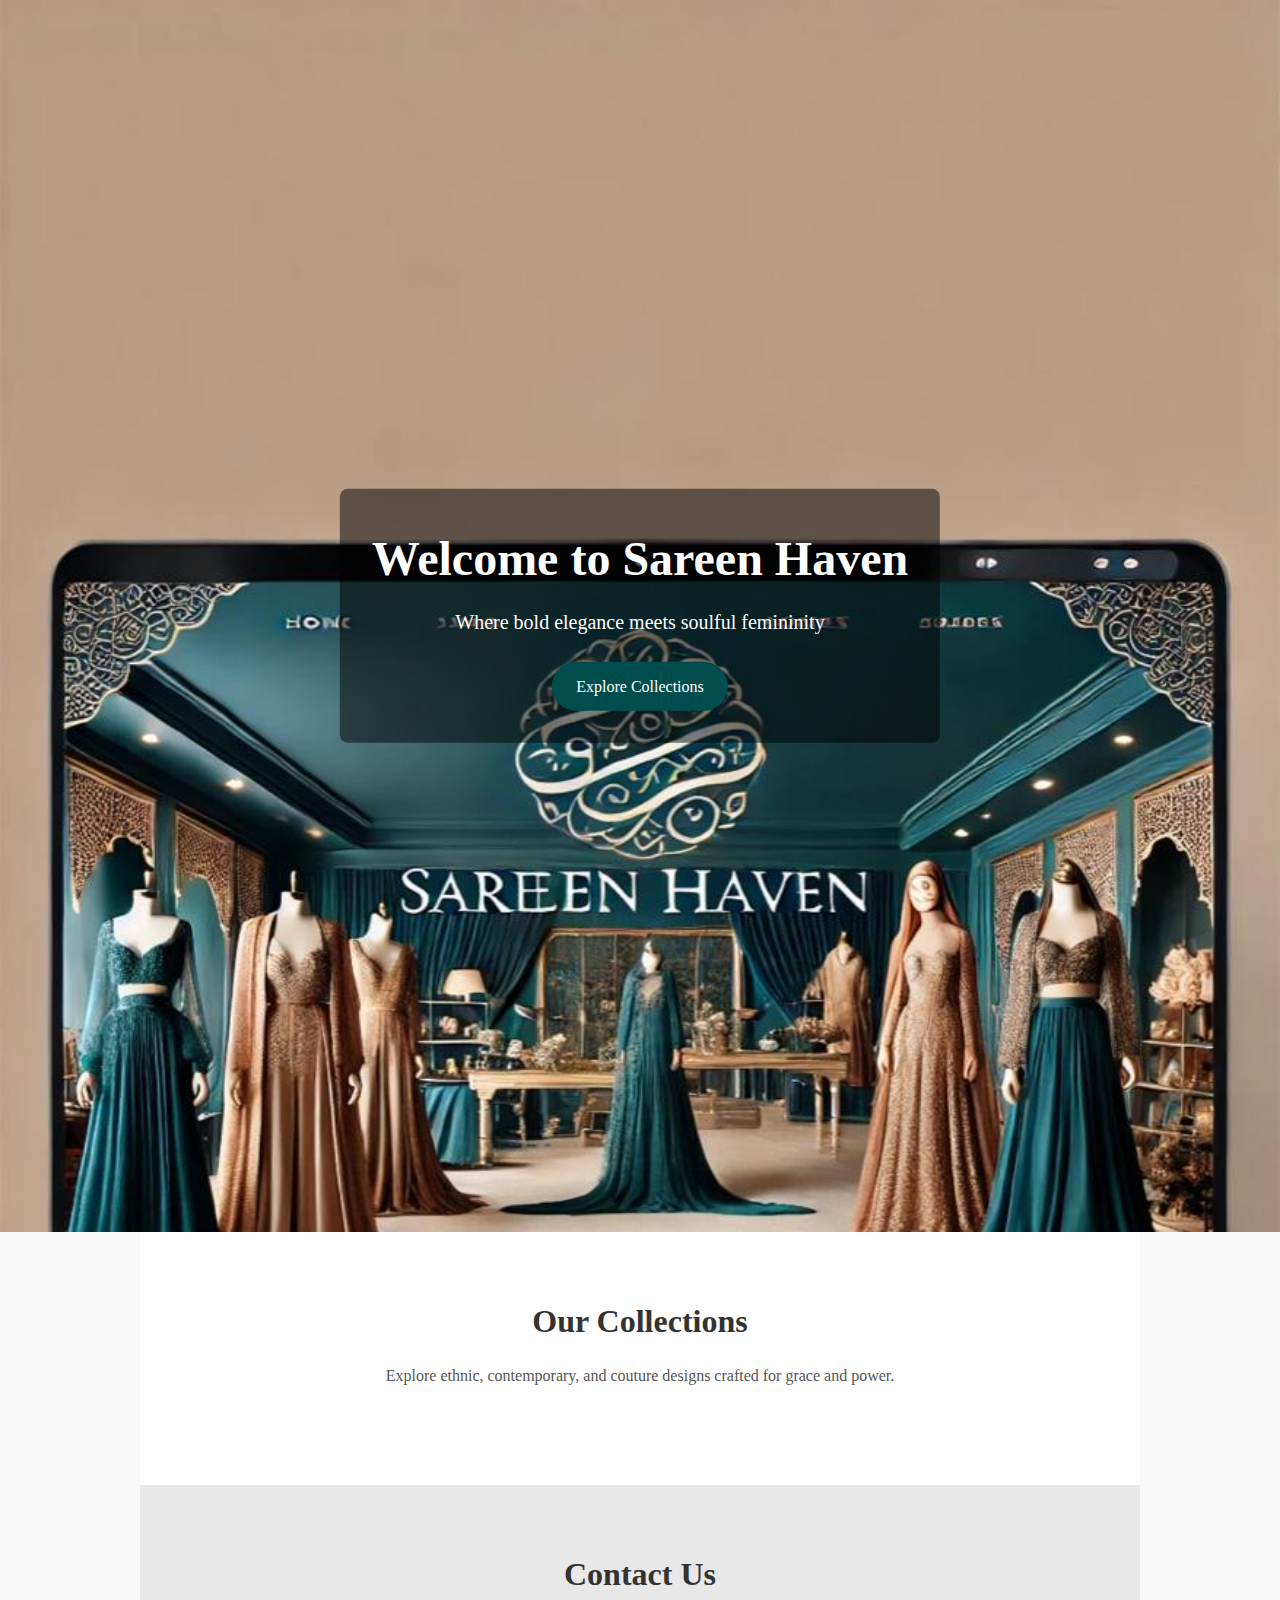
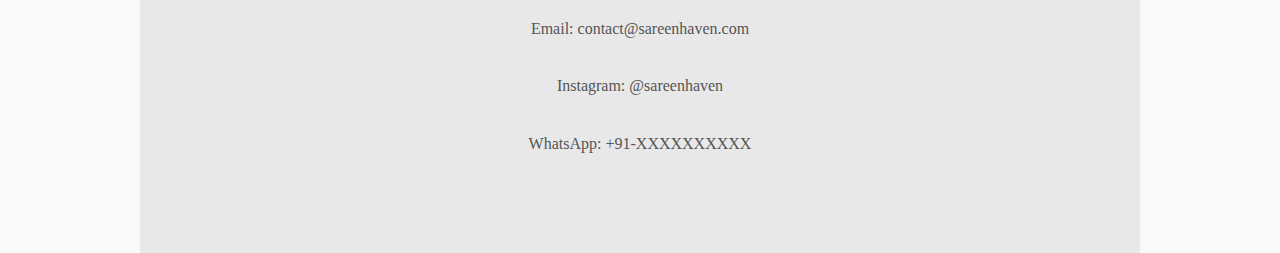
<file: image.html>
<!DOCTYPE html>
<html lang="en">
<head>
  <meta charset="UTF-8" />
  <meta name="viewport" content="width=device-width, initial-scale=1.0" />
  <title>Sareen Haven</title>
  <link rel="stylesheet" href="styles/style.css" />
</head>
<body>

  <!-- Banner Section (no menu) -->
  <div class="banner" id="home">
    <img src="images/Sar_ban.jpeg" alt="Sareen Haven Banner" />
    <div class="banner-text">
      <h1>Welcome to Sareen Haven</h1>
      <p>Where bold elegance meets soulful femininity</p>
      <a href="#collections" class="btn">Explore Collections</a>
    </div>
  </div>

  <!-- Collections Section -->
  <section id="collections">
    <h2>Our Collections</h2>
    <p>Explore ethnic, contemporary, and couture designs crafted for grace and power.</p>
    <!-- Add product cards or images here -->
  </section>

  <!-- Contact Section -->
  <section id="contact">
    <h2>Contact Us</h2>
    <p>Email: contact@sareenhaven.com</p>
    <p>Instagram: @sareenhaven</p>
    <p>WhatsApp: +91‑XXXXXXXXXX</p>
  </section>

</body>
</html>
</file>
<file: styles/style.css>
/* Reset & Base */
* {
  margin: 0;
  padding: 0;
  box-sizing: border-box;
}
body {
  font-family: 'Georgia', serif;
  background-color: #f9f9f9;
  color: #333;
  line-height: 1.6;
}

/* Banner */
.banner {
  position: relative;
  overflow: hidden;
}
.banner img {
  display: block;
  width: 100%;
  height: auto;
}
.banner-text {
  position: absolute;
  top: 50%;
  left: 50%;
  transform: translate(-50%, -50%);
  background: rgba(0, 0, 0, 0.5);
  padding: 2rem;
  text-align: center;
  border-radius: 8px;
  color: #fff;
}
.banner-text h1 {
  font-size: 3rem;
  margin-bottom: 0.5rem;
}
.banner-text p {
  font-size: 1.25rem;
  margin-bottom: 1.5rem;
}
.btn {
  display: inline-block;
  padding: 0.75rem 1.5rem;
  background-color: #004d4d;
  color: #fff;
  text-decoration: none;
  font-size: 1rem;
  border-radius: 25px;
  transition: background-color 0.3s ease;
}
.btn:hover {
  background-color: #003737;
}

/* Sections */
section {
  padding: 4rem 2rem;
  max-width: 1000px;
  margin: 0 auto;
  text-align: center;
}
#collections {
  background-color: #fff;
}
#collections h2,
#contact h2 {
  font-size: 2rem;
  margin-bottom: 1rem;
}
#collections p,
#contact p {
  font-size: 1rem;
  color: #555;
  max-width: 600px;
  margin: 0 auto 2rem;
}
#contact {
  background-color: #e8e8e8;
}
</file>
